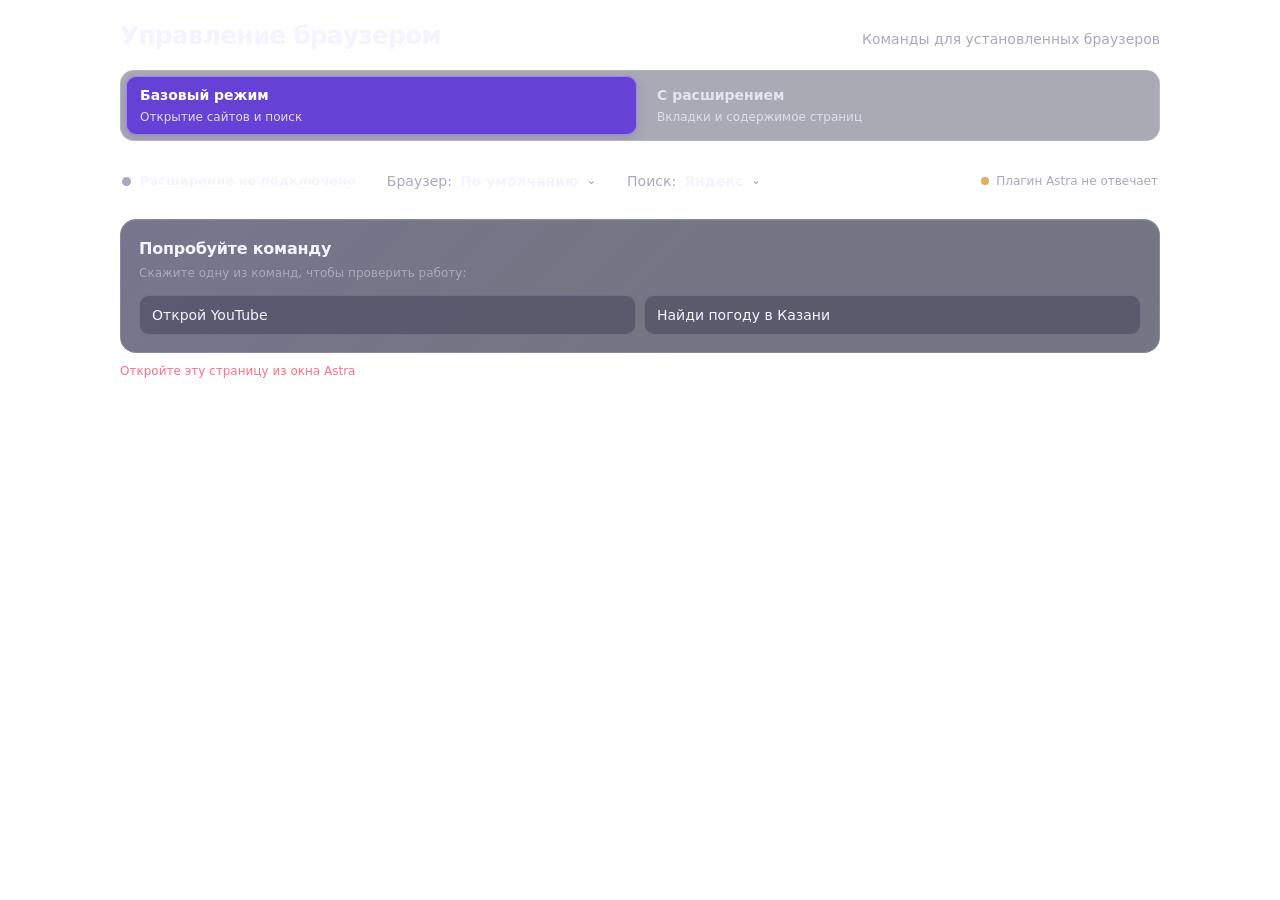
<file: ui/web/index.html>
<!doctype html>
<html lang="ru">
<head>
  <meta charset="utf-8">
  <meta name="viewport" content="width=device-width, initial-scale=1">
  <title>Управление браузером</title>
  <script src="http://astra-plugin.localhost/bridge/astra-bridge.js"></script>
  <link rel="stylesheet" href="app.css">
</head>
<body>
  <main class="page">
    <header class="page-header">
      <h1>Управление браузером</h1>
      <p>Команды для установленных браузеров</p>
    </header>

    <section class="mode-section" aria-labelledby="mode-title">
      <h2 id="mode-title" class="sr-only">Режим управления</h2>
      <div class="mode-picker" role="group" aria-label="Режим управления браузером">
        <button class="mode-option" type="button" aria-pressed="true" data-mode="simple">
          <span class="option-title">Базовый режим</span><span class="option-note">Открытие сайтов и поиск</span>
        </button>
        <button class="mode-option" type="button" aria-pressed="false" data-mode="extension">
          <span class="option-title">С расширением</span><span class="option-note">Вкладки и содержимое страниц</span>
        </button>
      </div>
    </section>

    <section class="connection-row" aria-label="Состояние соединения">
      <div class="extension-state" role="status" aria-live="polite">
        <span id="extension-dot" class="connection-dot" aria-hidden="true"></span>
        <strong id="extension-title">Проверяем связь…</strong>
      </div>
      <span class="connection-divider" aria-hidden="true"></span>
      <div class="browser-picker">
        <span class="browser-caption">Браузер:</span>
        <button id="browser-trigger" class="browser-trigger" type="button" aria-haspopup="listbox" aria-expanded="false">
          <span id="browser-current">По умолчанию</span><span aria-hidden="true">⌄</span>
        </button>
        <div id="browser-options" class="browser-options" role="listbox" aria-label="Выберите браузер" hidden>
          <button type="button" data-browser="default" aria-pressed="true">По умолчанию</button>
          <button type="button" data-browser="yandex" aria-pressed="false">Яндекс Браузер</button>
          <button type="button" data-browser="chrome" aria-pressed="false">Google Chrome</button>
          <button type="button" data-browser="edge" aria-pressed="false">Microsoft Edge</button>
          <button type="button" data-browser="brave" aria-pressed="false">Brave</button>
          <button type="button" data-browser="opera" aria-pressed="false">Opera</button>
          <button type="button" data-browser="vivaldi" aria-pressed="false">Vivaldi</button>
          <button type="button" data-browser="firefox" aria-pressed="false">Firefox</button>
        </div>
      </div>
      <span class="connection-divider" aria-hidden="true"></span>
      <div class="browser-picker search-picker">
        <span class="browser-caption">Поиск:</span>
        <button id="search-trigger" class="browser-trigger" type="button" aria-haspopup="listbox" aria-expanded="false">
          <span id="search-current">Яндекс</span><span aria-hidden="true">⌄</span>
        </button>
        <div id="search-options" class="browser-options" role="listbox" aria-label="Выберите поисковик" hidden>
          <button type="button" data-search="yandex" aria-pressed="true">Яндекс</button>
          <button type="button" data-search="google" aria-pressed="false">Google</button>
          <button type="button" data-search="duckduckgo" aria-pressed="false">DuckDuckGo</button>
          <button type="button" data-search="bing" aria-pressed="false">Bing</button>
        </div>
      </div>
      <span class="plugin-state" role="status" aria-live="polite"><span id="plugin-dot" class="plugin-dot" aria-hidden="true"></span><span id="plugin-title">Плагин Astra загружается…</span></span>
    </section>

    <section class="examples" aria-labelledby="examples-title">
      <h2 id="examples-title">Попробуйте команду</h2>
      <p id="mode-hint">Скажите одну из команд, чтобы проверить работу:</p>
      <ul class="example-list">
        <li><span class="command">Открой YouTube</span></li>
        <li><span class="command">Найди погоду в Казани</span></li>
        <li class="advanced-example" hidden><span class="command">Покажи вкладки во всех окнах</span></li>
        <li class="advanced-example" hidden><span class="command">Что открыто в окне 2?</span></li>
        <li class="advanced-example" hidden><span class="command">Найди вкладку ВКонтакте и перейди на неё</span></li>
        <li class="advanced-example" hidden><span class="command">Прочитай страницу</span></li>
        <li class="advanced-example" hidden><span class="command">Нажми на Войти</span></li>
        <li class="advanced-example" hidden><span class="command">Какая вкладка сейчас воспроизводит звук?</span></li>
        <li class="advanced-example" hidden><span class="command">Найди и открой мессенджер на текущей вкладке</span></li>
        <li class="advanced-example" hidden><span class="command">Покажи контакты и чаты, которые видны на странице</span></li>
        <li class="advanced-example" hidden><span class="command">Введи запрос «погода» в поле поиска во вкладке 3</span></li>
        <li class="advanced-example" hidden><span class="command">Найди поле ввода сообщения</span></li>
        <li class="advanced-example" hidden><span class="command">Найди на странице слово «мессенджер»</span></li>
        <li class="advanced-example" hidden><span class="command">Сотри текст из поля сообщения</span></li>
        <li class="advanced-example" hidden><span class="command">Закрой в окне 2 вкладки 19 и 20</span></li>
        <li class="advanced-example" hidden><span class="command">Включи на ютубе лофи для работы</span></li>
        <li class="advanced-example" hidden><span class="command">Включи видео про котиков на этой странице</span></li>
        <li class="advanced-example" hidden><span class="command">Поставь на паузу</span></li>
        <li class="advanced-example" hidden><span class="command">Выключи звук на вкладке с музыкой</span></li>
        <li class="advanced-example" hidden><span class="command">Вернись назад</span></li>
        <li class="advanced-example" hidden><span class="command">Верни закрытую вкладку</span></li>
        <li class="advanced-example" hidden><span class="command">Читай страницу дальше</span></li>
      </ul>
    </section>

    <section id="shorts-section" class="examples shorts-section" aria-labelledby="shorts-title" hidden>
      <h2 id="shorts-title">Режим просмотра шортсов</h2>
      <p>Скажите «Астра, просмотр шортсов», и дальше без «Астра»: <strong>дальше</strong>, <strong>назад</strong>, <strong>пауза</strong>, <strong>продолжи</strong>, <strong>выключи звук</strong>, <strong>включи звук</strong>. Выключить — «закончить просмотр» или 15 минут тишины.</p>
      <div class="shorts-row">
        <span class="extension-state" role="status" aria-live="polite"><span id="shorts-dot" class="connection-dot" aria-hidden="true"></span><strong id="shorts-state">Выключен</strong></span>
        <button id="shorts-toggle" class="button button-secondary" type="button">Включить</button>
      </div>
    </section>

    <section id="extension-guide" class="extension-guide" aria-labelledby="guide-title" hidden>
      <div class="guide-heading"><h2 id="guide-title">Как настроить</h2></div>
      <ol class="steps">
        <li><span class="step-no">1</span><span>Нажмите «Установить расширение». Если браузер открыл пустую вкладку, скопируйте адрес ниже и вставьте его в адресную строку браузера.</span></li>
        <li><span class="step-no">2</span><span>В браузере включите режим разработчика, нажмите «Загрузить распакованное расширение» и выберите открытую папку.</span></li>
        <li><span class="step-no">3</span><span>Перезапустите браузер, затем нажмите «Проверить подключение».</span></li>
      </ol>
      <div class="extension-address">
        <label for="extensions-url">Страница расширений выбранного браузера</label>
        <div class="extension-address-row">
          <input id="extensions-url" type="text" readonly spellcheck="false" value="browser://extensions/">
          <button id="copy-extensions-url" class="button button-secondary" type="button">Скопировать адрес</button>
        </div>
      </div>
      <div class="guide-actions">
        <button id="install-extension" class="button button-primary" type="button">Установить расширение</button>
        <button id="open-folder" class="button button-secondary" type="button">Открыть папку расширения</button>
        <button id="test-connection" class="button button-secondary" type="button">Проверить подключение</button>
      </div>
      <p class="permission-note">Установщик работает без .NET Runtime и прав администратора. Браузер требует вручную подтвердить загрузку расширения.</p>
    </section>

    <p id="feedback" class="feedback" role="status" aria-live="polite"></p>
  </main>
  <script src="app.js"></script>
</body>
</html>
</file>
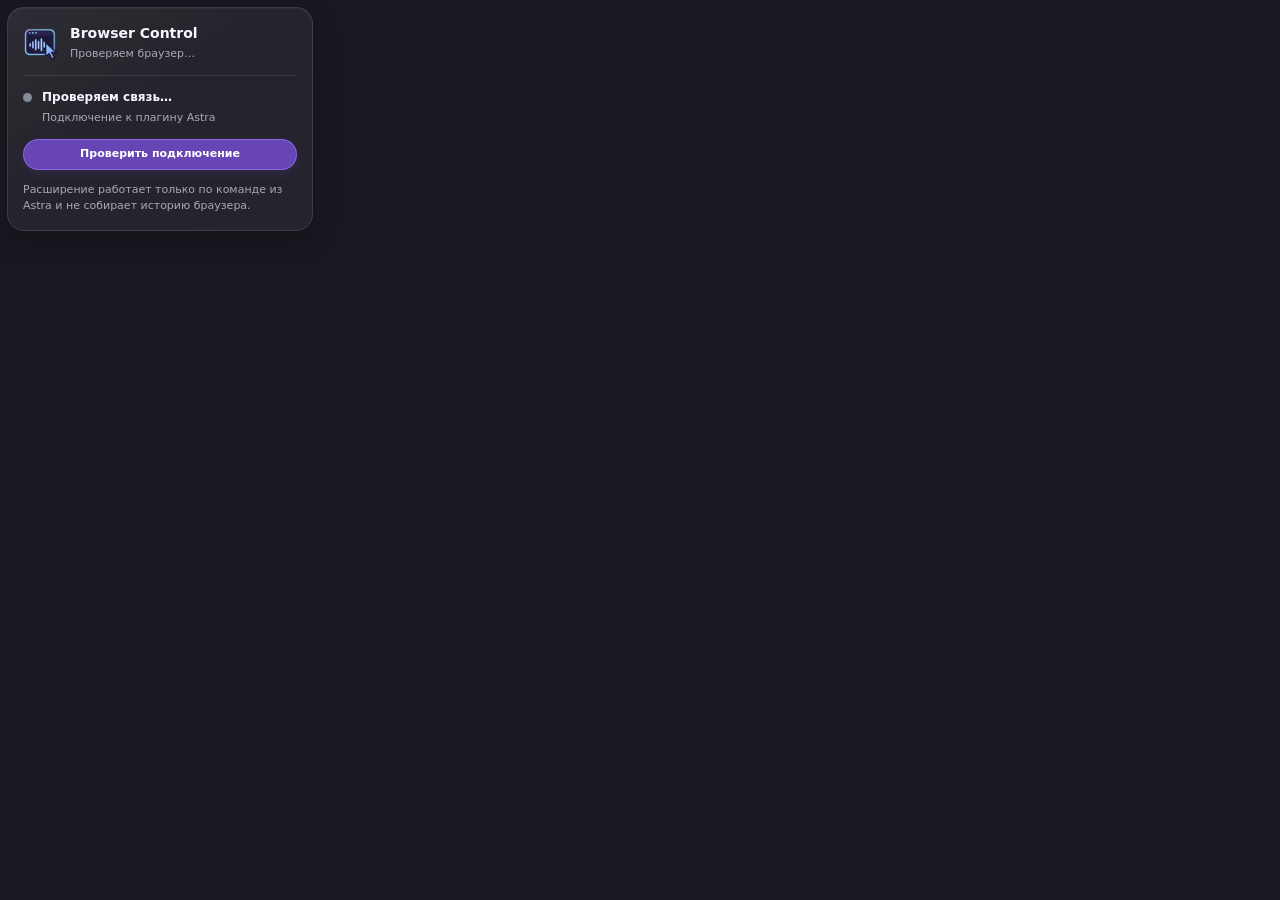
<file: browser-extension/popup.html>
<!doctype html>
<html lang="ru">
<head>
  <meta charset="utf-8">
  <meta name="viewport" content="width=device-width, initial-scale=1">
  <title>Связь с Astra</title>
  <link rel="stylesheet" href="popup.css">
</head>
<body>
  <main>
    <header>
      <img class="mark" src="icons/icon48.png" width="36" height="36" alt="">
      <div><h1>Browser Control</h1><p id="browser">Проверяем браузер…</p></div>
    </header>
    <section class="status" aria-live="polite">
      <span id="dot" class="dot"></span>
      <div><strong id="state">Проверяем связь…</strong><p id="detail">Подключение к плагину Astra</p></div>
    </section>
    <button id="reconnect" type="button">Проверить подключение</button>
    <p class="foot">Расширение работает только по команде из Astra и не собирает историю браузера.</p>
  </main>
  <script src="popup.js"></script>
</body>
</html>
</file>
<file: ui/web/app.css>
:root {
  color-scheme: light dark;
  --surface: color-mix(in srgb, var(--color-surface, #34364a) 68%, transparent);
  --surface-2: color-mix(in srgb, var(--color-surface, #34364a) 42%, transparent);
  --line: var(--color-border, rgba(255,255,255,.14));
  --text: var(--color-text, #f4f3ff);
  --muted: var(--color-text-muted, #aaa8bd);
  --accent: var(--color-accent, #8c6bff);
  --action: #6542d5;
  --action-hover: #7656e9;
  --focus: var(--edge-focus, #b6a2ff);
  --good: #57d6a0;
  --bad: #ff7088;
  --radius: 16px;
  color: var(--text);
  font: 14px/1.45 var(--font-sans, 'Segoe UI', system-ui, sans-serif);
}
* { box-sizing: border-box; scrollbar-width: none; }
*::-webkit-scrollbar { display: none; }
html, body { min-height: 100%; margin: 0; background: transparent; color: var(--text); }
body { padding: 22px; color-scheme: light dark; user-select: none; }
.page { width: min(100%, 1040px); margin: 0 auto; }
.page-header { display: flex; align-items: flex-end; justify-content: space-between; gap: 20px; margin: 0 0 20px; }
h1, h2, p { margin-top: 0; }
h1 { margin-bottom: 0; font-size: 25px; line-height: 1.1; font-weight: 720; letter-spacing: -.035em; }
.page-header p { margin: 6px 0 0; color: var(--muted); }
.sr-only { position: absolute; width: 1px; height: 1px; padding: 0; margin: -1px; overflow: hidden; clip: rect(0,0,0,0); white-space: nowrap; border: 0; }
.mode-section { margin-bottom: 16px; }
.mode-picker { display: flex; gap: 6px; overflow: auto; padding: 5px; border: 1px solid var(--line); border-radius: 14px; background: var(--surface-2); }
.mode-option { display: grid; flex: 1 0 0; align-content: center; gap: 4px; min-height: 58px; padding: 9px 14px; text-align: left; white-space: nowrap; color: color-mix(in srgb,var(--text) 78%,var(--muted)); border: 0; border-radius: 10px; background: transparent; font: inherit; cursor: pointer; transition: background .16s,color .16s,box-shadow .16s; }
.mode-option:hover { background: color-mix(in srgb,var(--accent) 15%,transparent); color: var(--text); }
.mode-option[aria-pressed="true"] { color: #fff; background: var(--action); box-shadow: inset 0 0 0 1px rgba(210,195,255,.52),0 4px 12px rgba(92,55,190,.2); }
.option-title { font-size: 14px; font-weight: 650; }
.option-note { color: color-mix(in srgb,var(--text) 72%,var(--muted)); font-size: 12px; }
.connection-row { display: flex; align-items: center; gap: 15px; min-height: 48px; padding: 9px 2px; border-top: 1px solid var(--line); border-bottom: 1px solid var(--line); }
.extension-state { display: flex; align-items: center; gap: 9px; min-width: 0; font-size: 13px; }
.extension-state strong { font-weight: 650; }
.connection-dot, .plugin-dot { width: 9px; height: 9px; flex: 0 0 auto; border-radius: 50%; background: var(--muted); }
.connection-dot.is-connected, .plugin-dot.is-connected { background: var(--good); box-shadow: 0 0 10px color-mix(in srgb,var(--good) 65%,transparent); }
.connection-dot.is-error, .plugin-dot.is-error { background: #e6ad5d; }
.connection-divider { width: 1px; height: 22px; background: var(--line); }
.browser-picker { position: relative; display: flex; align-items: center; gap: 8px; min-width: 0; }
.browser-caption { color: var(--muted); }
.search-picker .browser-options { width: 180px; }
.shorts-row { display: flex; align-items: center; justify-content: space-between; gap: 12px; flex-wrap: wrap; margin-top: 10px; }
.browser-trigger { display: inline-flex; align-items: center; gap: 8px; padding: 4px 0; color: var(--text); border: 0; background: transparent; font: inherit; font-weight: 650; cursor: pointer; }
.browser-trigger span:last-child { color: var(--muted); font-size: .8em; }
.browser-options { position: absolute; z-index: 5; top: calc(100% + 8px); left: 0; width: 230px; padding: 5px; border: 1px solid var(--line); border-radius: 12px; background: var(--color-surface, #25264f); box-shadow: 0 8px 24px rgba(0,0,0,.24); }
.browser-options button { width: 100%; padding: 8px 10px; text-align: left; color: var(--text); border: 0; border-radius: 8px; background: transparent; font: inherit; cursor: pointer; }
.browser-options button:hover, .browser-options button[aria-pressed="true"] { background: color-mix(in srgb,var(--accent) 18%,var(--surface-2)); }
.browser-options button:disabled { opacity: .45; cursor: not-allowed; }
.plugin-state { display: inline-flex; align-items: center; gap: 7px; margin-left: auto; color: var(--muted); font-size: 12px; }
.plugin-dot { width: 8px; height: 8px; }
.examples, .extension-guide { position: relative; margin-top: 14px; padding: 17px 18px; border: 1px solid var(--line); border-radius: var(--radius); background: linear-gradient(135deg,color-mix(in srgb,var(--accent) 8%,transparent),transparent 52%),var(--surface); box-shadow: inset 0 1px rgba(255,255,255,.045); }
.examples h2, .guide-heading h2 { margin: 0 0 4px; font-size: 16px; font-weight: 700; letter-spacing: -.015em; }
.examples > p, .guide-heading p { margin: 0 0 13px; color: var(--muted); font-size: 12px; }
.example-list { display: grid; grid-template-columns: repeat(2,minmax(0,1fr)); gap: 8px; margin: 0; padding: 0; list-style: none; }
.example-list li { display: flex; align-items: center; min-width: 0; min-height: 40px; padding: 7px 12px; border: 1px solid var(--line); border-radius: 10px; background: var(--surface-2); color: var(--text); }
.command { overflow: hidden; text-overflow: ellipsis; white-space: nowrap; }
.extension-guide { padding: 17px 18px; }
.steps { display: grid; gap: 9px; margin: 13px 0 12px; padding: 0; list-style: none; }
.steps li { display: flex; align-items: flex-start; gap: 9px; color: var(--muted); font-size: 13px; line-height: 1.45; }
.step-no { display: grid; width: 20px; height: 20px; flex: 0 0 auto; place-items: center; border-radius: 50%; background: color-mix(in srgb,var(--accent) 22%,var(--surface-2)); color: var(--text); font-size: 11px; }
.guide-actions { display: flex; flex-wrap: wrap; gap: 8px; margin: 14px 0 10px; }
.extension-address { margin: 12px 0; }
.extension-address label { display: block; margin-bottom: 6px; color: var(--muted); font-size: 12px; }
.extension-address-row { display: flex; gap: 8px; }
.extension-address input { min-width: 0; flex: 1; padding: 8px 11px; border: 1px solid var(--line); border-radius: 10px; background: var(--surface-2); color: var(--text); font: 13px/1.4 ui-monospace,Consolas,monospace; user-select: text; }
.button { min-height: 38px; padding: 8px 13px; border: 1px solid var(--line); border-radius: 10px; background: var(--surface-2); color: var(--text); font: inherit; font-weight: 650; cursor: pointer; transition: transform .16s,border-color .16s,background .16s; }
.button:hover { transform: translateY(-1px); border-color: color-mix(in srgb,var(--accent) 60%,var(--line)); background: color-mix(in srgb,var(--accent) 16%,var(--surface-2)); }
.button-primary { min-width: 165px; color: #fff; border-color: rgba(190,170,255,.45); background: var(--action); box-shadow: 0 5px 16px rgba(92,55,190,.24); }
.button-primary:hover { border-color: rgba(215,200,255,.7); background: var(--action-hover); }
.button:disabled { opacity: .58; cursor: wait; }
.permission-note { max-width: 900px; margin: 0; color: var(--muted); font-size: 12px; line-height: 1.5; }
.feedback { min-height: 20px; margin: 10px 0 0; color: var(--muted); font-size: 12px; }
.feedback.error { color: var(--bad); }
code { padding: 2px 5px; border: 1px solid var(--line); border-radius: 5px; background: var(--surface-2); font: 12px/1.5 ui-monospace,Consolas,monospace; overflow-wrap: anywhere; user-select: text; }
button:focus-visible { outline: 2px solid var(--focus); outline-offset: 2px; }
[hidden] { display: none !important; }
@media(max-width:760px) {
  body { padding: 14px; }
  .page-header { align-items: flex-start; flex-direction: column; gap: 5px; }
  .mode-picker, .example-list { display: grid; grid-template-columns: 1fr; }
  .mode-option { min-height: 52px; }
  .connection-row { align-items: flex-start; flex-wrap: wrap; gap: 10px 14px; }
  .connection-divider { display: none; }
  .browser-picker { margin-left: 19px; }
  .plugin-state { flex-basis: 100%; margin-left: 19px; }
  .browser-options { width: min(230px,80vw); }
  .button-primary, .guide-actions .button { width: 100%; }
  .extension-address-row { flex-wrap: wrap; }
  .extension-address-row .button { width: 100%; }
}
@media(prefers-reduced-motion:reduce) { *,*::before,*::after { scroll-behavior:auto!important; transition-duration:.01ms!important; animation-duration:.01ms!important; } }
</file>
<file: browser-extension/popup.css>
:root {
  color-scheme: dark;
  --glass: rgba(255,255,255,.055);
  --glass-soft: rgba(255,255,255,.035);
  --glass-hover: rgba(255,255,255,.10);
  --stroke: rgba(255,255,255,.10);
  --stroke-strong: rgba(255,255,255,.18);
  --text: #f7f6ff;
  --text-soft: rgba(247,246,255,.88);
  --muted: #aaa7b8;
  --accent: #8b5cf6;
  font: 12px/1.45 "Segoe UI", system-ui, sans-serif;
  background: #191820;
  color: var(--text);
}
* { box-sizing: border-box; }
body { width: 320px; margin: 0; padding: 7px; background: #191820; }
main {
  position: relative;
  padding: 15px;
  overflow: hidden;
  border: 1px solid var(--stroke);
  border-radius: 17px;
  background: linear-gradient(145deg, rgba(255,255,255,.04), transparent 42%), var(--glass);
  box-shadow: inset 0 1px rgba(255,255,255,.04), 0 8px 24px rgba(0,0,0,.22);
}
main::before { content: ""; position: absolute; top: -1px; left: 8%; width: 45%; height: 1px; opacity: .65; background: linear-gradient(90deg, transparent, var(--accent), transparent); }
header { display: flex; gap: 11px; align-items: center; padding-bottom: 13px; border-bottom: 1px solid var(--stroke); }
.mark { display: block; width: 36px; height: 36px; flex: 0 0 auto; object-fit: contain; }
h1 { margin: 0; font-size: 14px; font-weight: 700; }
header p, .status p, .foot { margin: 3px 0 0; color: var(--muted); font-size: 11px; }
.status { display: flex; gap: 10px; align-items: flex-start; padding: 13px 0; }
.dot { width: 9px; height: 9px; flex: 0 0 auto; margin-top: 4px; border-radius: 50%; background: #828b99; }
.dot.ok { background: #13b96b; box-shadow: 0 0 0 3px rgba(19,185,107,.16); }
.dot.error { background: #dd9b4d; }
.status strong { font-size: 12px; font-weight: 650; }
button { width: 100%; min-height: 31px; padding: 6px 10px; border: 1px solid color-mix(in srgb, var(--accent) 60%, white 10%); border-radius: 999px; background: color-mix(in srgb, var(--accent) 62%, #302047); color: white; font: inherit; font-size: 11px; font-weight: 650; cursor: pointer; box-shadow: 0 4px 12px rgba(92,55,190,.18); transition: background .25s ease, transform .25s ease, border-color .25s ease; }
button:hover { transform: translateY(-1px); background: color-mix(in srgb, var(--accent) 78%, #302047); border-color: rgba(215,200,255,.55); }
button:focus-visible { outline: 2px solid var(--accent); outline-offset: 2px; }
button:disabled { opacity: .6; cursor: wait; }
.foot { margin-top: 12px; line-height: 1.5; }
</file>
